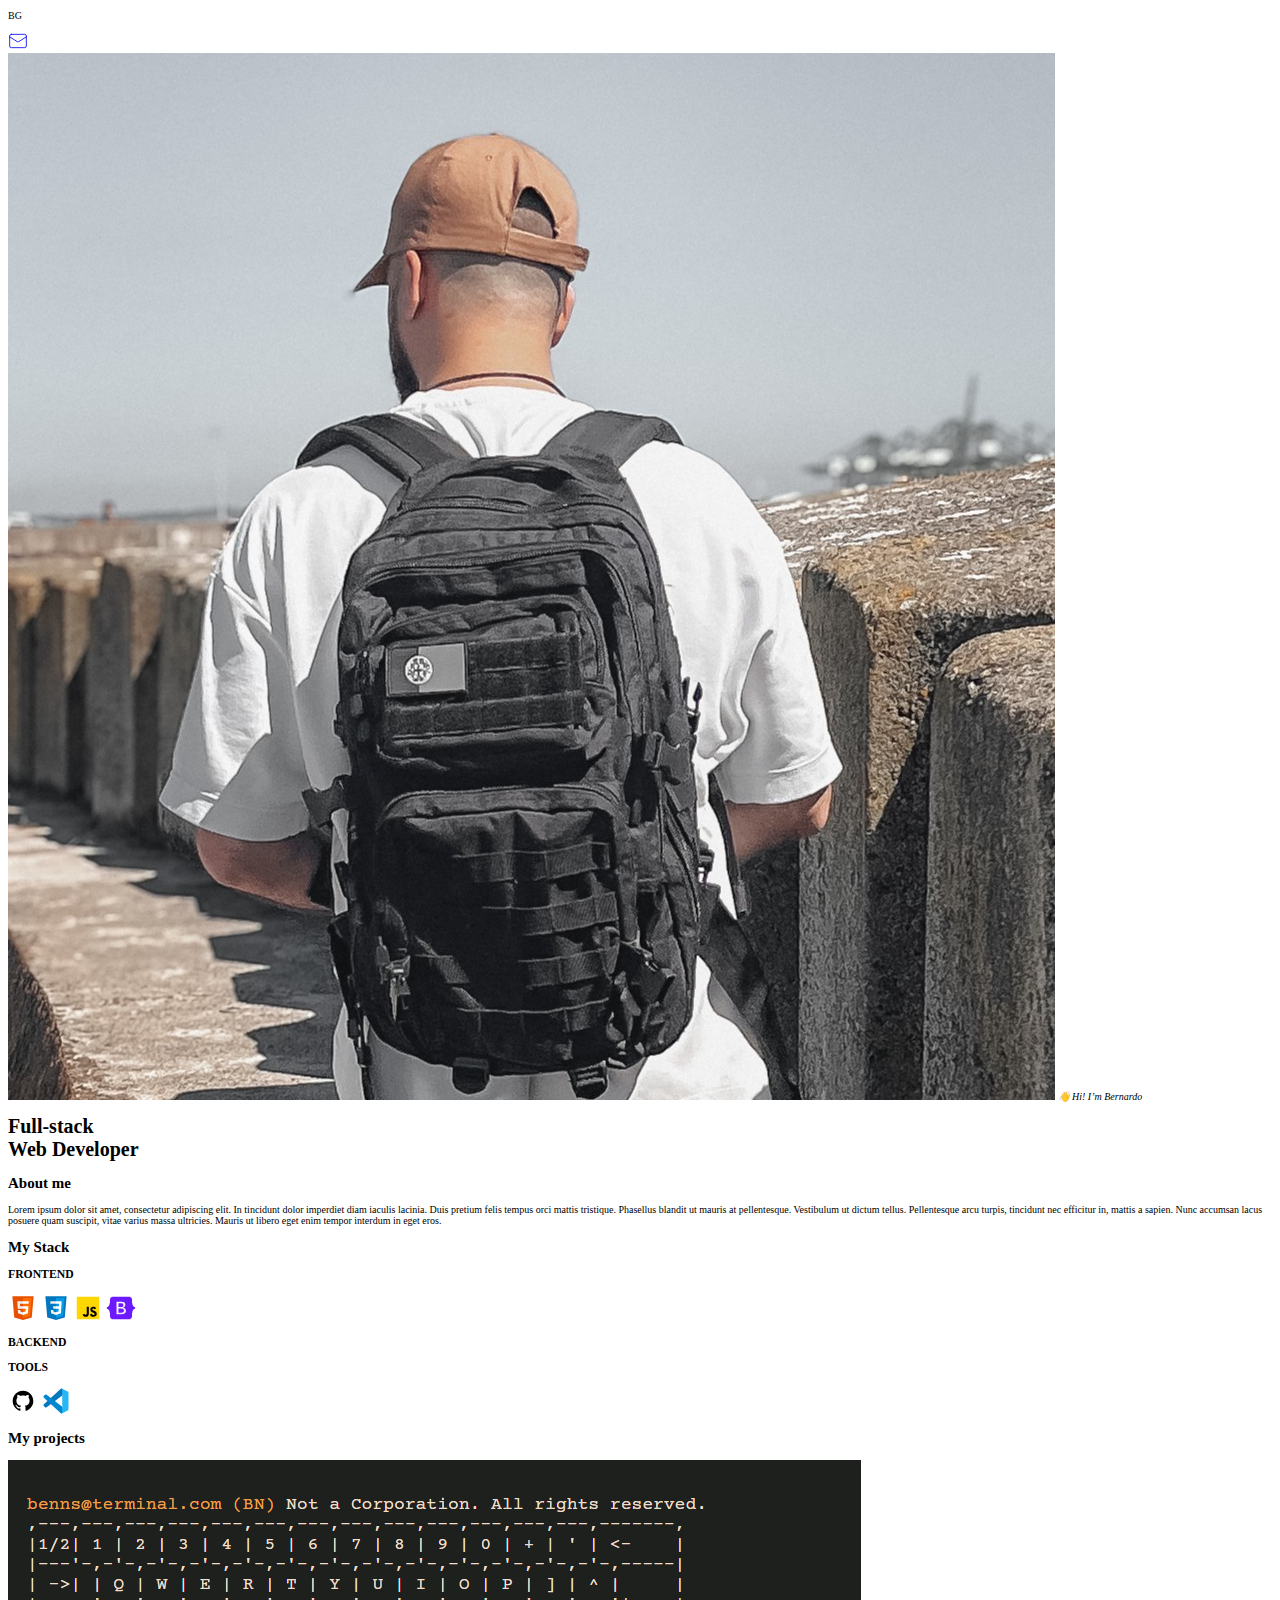
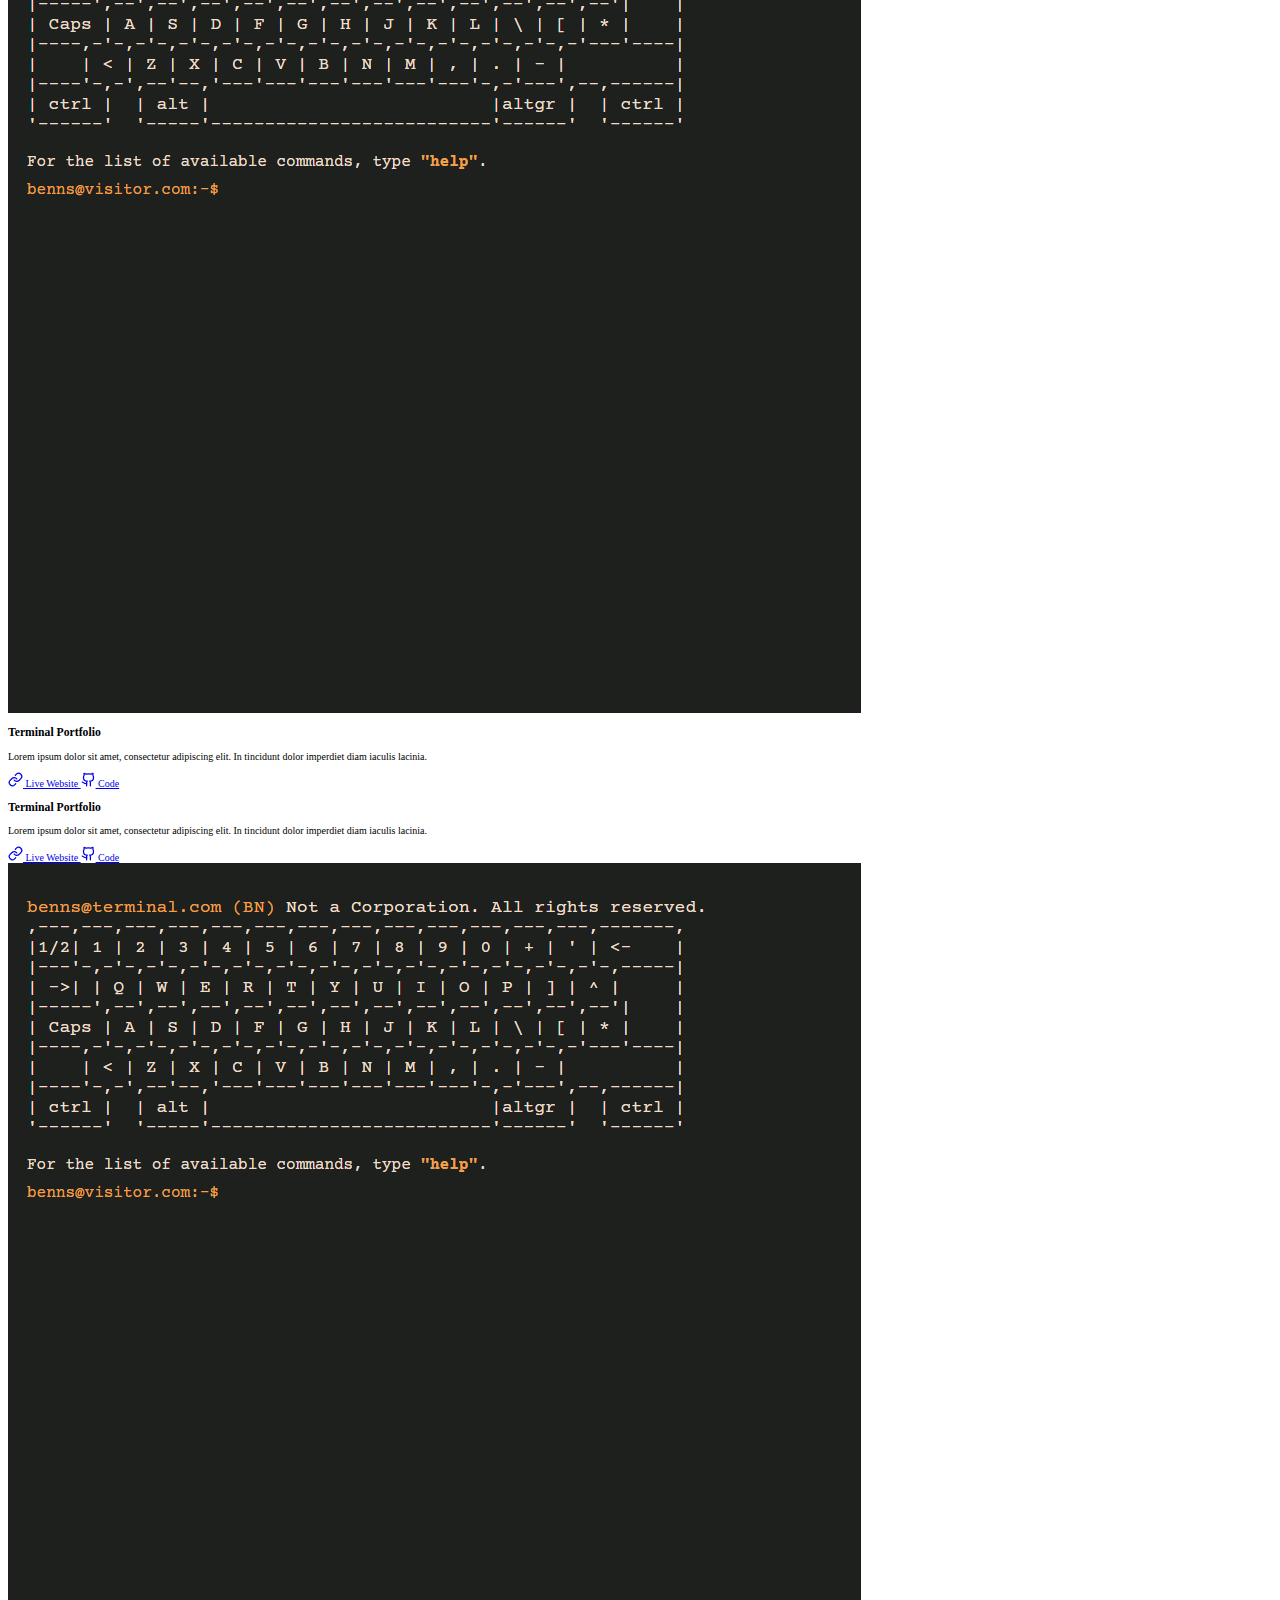
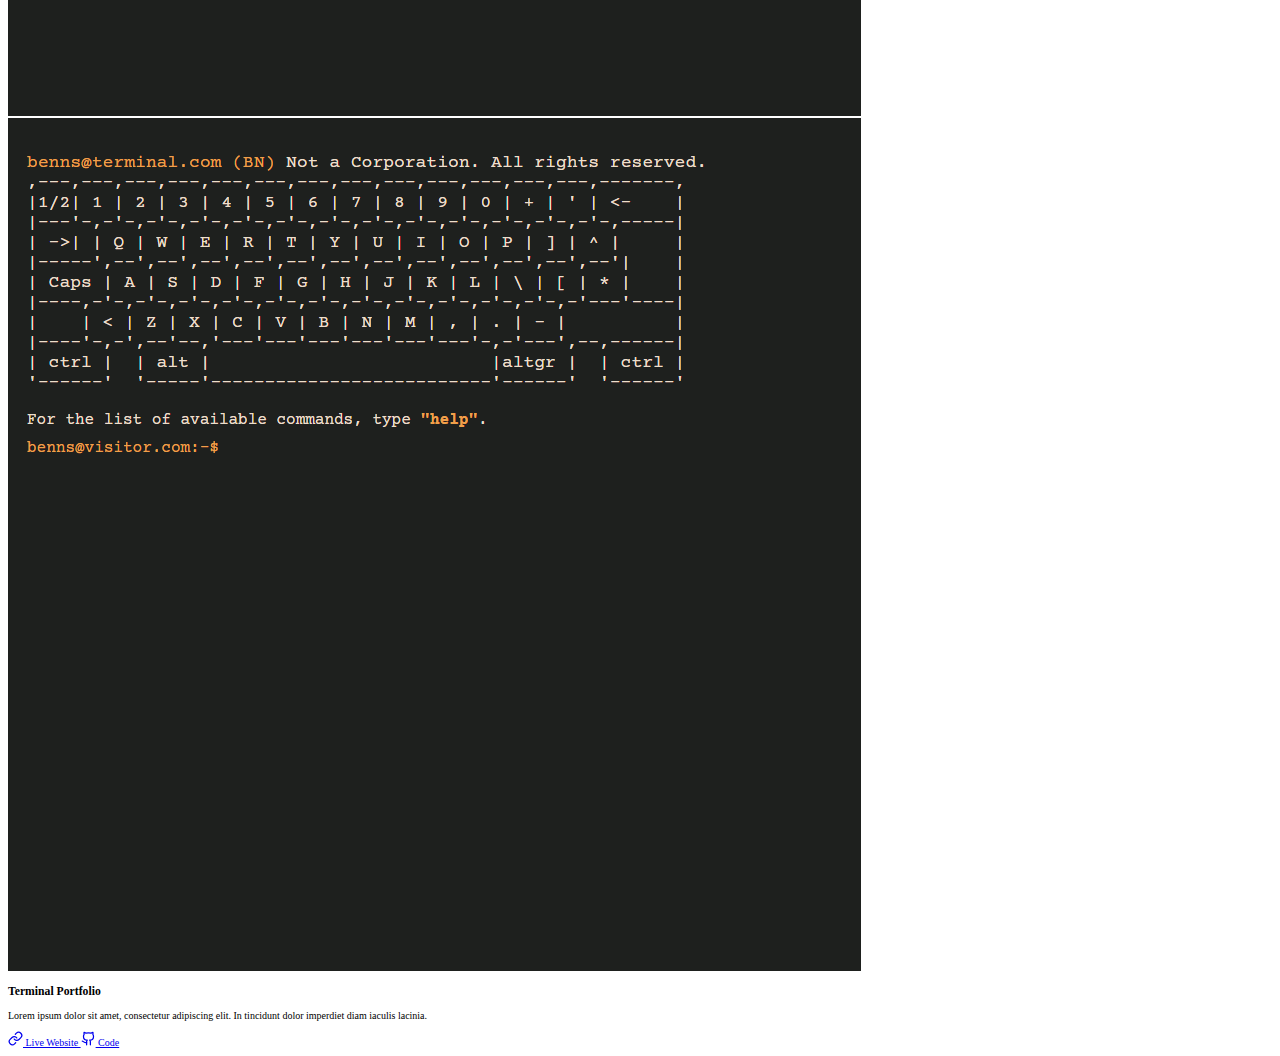
<file: mobile.html>
<!DOCTYPE html>
<html lang="en">
  <head>
    <meta charset="UTF-8" />
    <meta name="viewport" content="width=device-width, initial-scale=1.0" />
    <title>Bernardo Gonçalves - Portfolio</title>
    <link rel="preconnect" href="https://fonts.googleapis.com" />
    <link rel="preconnect" href="https://fonts.gstatic.com" crossorigin />
    <link
      href="https://fonts.googleapis.com/css2?family=Inter:ital,opsz,wght@0,14..32,100..900;1,14..32,100..900&family=Roboto:ital,wght@0,100..900;1,100..900&display=swap"
      rel="stylesheet"
    />
    <link rel="preconnect" href="https://fonts.googleapis.com" />
    <link rel="preconnect" href="https://fonts.gstatic.com" crossorigin />
    <link
      href="https://fonts.googleapis.com/css2?family=Alexandria:wght@100..900&display=swap"
      rel="stylesheet"
    />
    <link rel="stylesheet" href="./assets/css/style.css" />
  </head>
  <body>
    <header>
      <nav>
        <div class="navigation">
          <div class="logo">
            <p>BG</p>
          </div>
          <div class="email">
            <a href="mailto:bfilipe42@gmail.com"
              ><svg
                xmlns="http://www.w3.org/2000/svg"
                width="20"
                height="20"
                viewBox="0 0 24 24"
                fill="none"
                stroke="currentColor"
                stroke-width="1"
                stroke-linecap="round"
                stroke-linejoin="round"
                class="lucide lucide-mail-icon lucide-mail"
              >
                <path d="m22 7-8.991 5.727a2 2 0 0 1-2.009 0L2 7" />
                <rect x="2" y="4" width="20" height="16" rx="2" />
              </svg>
            </a>
          </div>
        </div>
      </nav>
      <main>
        <section class="landingSection">
          <header>
            <div class="profileImage">
              <img src="./assets/images/pfp.jpg" alt="Developer Image" />
              <i>👋 Hi! I’m Bernardo</i>
              <h1>
                Full-stack <br />
                Web Developer
              </h1>
            </div>
          </header>
        </section>
        <section class="aboutSection">
          <div class="about-me">
            <h2>About me</h2>
            <p>
              Lorem ipsum dolor sit amet, consectetur adipiscing elit. In
              tincidunt dolor imperdiet diam iaculis lacinia. Duis pretium felis
              tempus orci mattis tristique. Phasellus blandit ut mauris at
              pellentesque. Vestibulum ut dictum tellus. Pellentesque arcu
              turpis, tincidunt nec efficitur in, mattis a sapien. Nunc accumsan
              lacus posuere quam suscipit, vitae varius massa ultricies. Mauris
              ut libero eget enim tempor interdum in eget eros.
            </p>
          </div>
        </section>
        <section class="stackSection">
          <header class="stack">
            <h2>My Stack</h2>
          </header>
          <div class="frontend">
            <h3>FRONTEND</h3>
            <svg
              xmlns="http://www.w3.org/2000/svg"
              viewBox="0 0 48 48"
              width="30px"
              height="30px"
            >
              <path fill="#E65100" d="M41,5H7l3,34l14,4l14-4L41,5L41,5z" />
              <path fill="#FF6D00" d="M24 8L24 39.9 35.2 36.7 37.7 8z" />
              <path
                fill="#FFF"
                d="M24,25v-4h8.6l-0.7,11.5L24,35.1v-4.2l4.1-1.4l0.3-4.5H24z M32.9,17l0.3-4H24v4H32.9z"
              />
              <path
                fill="#EEE"
                d="M24,30.9v4.2l-7.9-2.6L15.7,27h4l0.2,2.5L24,30.9z M19.1,17H24v-4h-9.1l0.7,12H24v-4h-4.6L19.1,17z"
              />
            </svg>
            <svg
              xmlns="http://www.w3.org/2000/svg"
              viewBox="0 0 48 48"
              width="30px"
              height="30px"
            >
              <path fill="#0277BD" d="M41,5H7l3,34l14,4l14-4L41,5L41,5z" />
              <path fill="#039BE5" d="M24 8L24 39.9 35.2 36.7 37.7 8z" />
              <path
                fill="#FFF"
                d="M33.1 13L24 13 24 17 28.9 17 28.6 21 24 21 24 25 28.4 25 28.1 29.5 24 30.9 24 35.1 31.9 32.5 32.6 21 32.6 21z"
              />
              <path
                fill="#EEE"
                d="M24,13v4h-8.9l-0.3-4H24z M19.4,21l0.2,4H24v-4H19.4z M19.8,27h-4l0.3,5.5l7.9,2.6v-4.2l-4.1-1.4L19.8,27z"
              />
            </svg>
            <svg
              xmlns="http://www.w3.org/2000/svg"
              viewBox="0 0 48 48"
              width="30px"
              height="30px"
            >
              <path fill="#ffd600" d="M6,42V6h36v36H6z" />
              <path
                fill="#000001"
                d="M29.538 32.947c.692 1.124 1.444 2.201 3.037 2.201 1.338 0 2.04-.665 2.04-1.585 0-1.101-.726-1.492-2.198-2.133l-.807-.344c-2.329-.988-3.878-2.226-3.878-4.841 0-2.41 1.845-4.244 4.728-4.244 2.053 0 3.528.711 4.592 2.573l-2.514 1.607c-.553-.988-1.151-1.377-2.078-1.377-.946 0-1.545.597-1.545 1.377 0 .964.6 1.354 1.985 1.951l.807.344C36.452 29.645 38 30.839 38 33.523 38 36.415 35.716 38 32.65 38c-2.999 0-4.702-1.505-5.65-3.368L29.538 32.947zM17.952 33.029c.506.906 1.275 1.603 2.381 1.603 1.058 0 1.667-.418 1.667-2.043V22h3.333v11.101c0 3.367-1.953 4.899-4.805 4.899-2.577 0-4.437-1.746-5.195-3.368L17.952 33.029z"
              />
            </svg>
            <svg
              xmlns="http://www.w3.org/2000/svg"
              viewBox="0 0 48 48"
              width="30px"
              height="30px"
              baseProfile="basic"
            >
              <path
                fill="#6c19ff"
                d="M6.391,10.671c-0.085-2.448,1.822-4.706,4.401-4.706h26.42c2.578,0,4.486,2.258,4.401,4.706	c-0.082,2.352,0.024,5.398,0.791,7.882c0.769,2.492,2.066,4.067,4.19,4.269v2.295c-2.124,0.202-3.421,1.777-4.19,4.269	c-0.767,2.484-0.873,5.53-0.791,7.882c0.085,2.448-1.822,4.706-4.401,4.706h-26.42c-2.578,0-4.486-2.258-4.4-4.706	c0.082-2.352-0.025-5.398-0.791-7.882c-0.769-2.492-2.069-4.067-4.194-4.269v-2.295c2.124-0.202,3.425-1.777,4.194-4.269	C6.367,16.07,6.473,13.023,6.391,10.671z"
              />
              <linearGradient
                id="Is-EGaxKcc0Cic9QMqyzGa"
                x1="17.846"
                x2="27.078"
                y1="-147.541"
                y2="-163.153"
                gradientTransform="matrix(1 0 0 -1 0 -132)"
                gradientUnits="userSpaceOnUse"
              >
                <stop offset="0" stop-color="#fff" />
                <stop offset="1" stop-color="#f1e5fc" />
              </linearGradient>
              <path
                fill="url(#Is-EGaxKcc0Cic9QMqyzGa)"
                d="M25.042,34.016c4.366,0,6.997-2.138,6.997-5.664c0-2.665-1.877-4.595-4.665-4.9v-0.111	c2.048-0.333,3.655-2.235,3.655-4.359c0-3.026-2.389-4.997-6.03-4.997h-8.192v20.031H25.042z M19.994,16.525h4.238	c2.304,0,3.612,1.027,3.612,2.887c0,1.985-1.522,3.096-4.281,3.096h-3.57V16.525z M19.994,31.475v-6.594h4.21	c3.015,0,4.579,1.11,4.579,3.276c0,2.165-1.522,3.318-4.394,3.318H19.994z"
              />
            </svg>
          </div>
          <div class="backend">
            <h3>BACKEND</h3>
          </div>
          <div class="tools">
            <h3>TOOLS</h3>
            <svg
              xmlns="http://www.w3.org/2000/svg"
              viewBox="0 0 64 64"
              width="30px"
              height="30px"
            >
              <path
                d="M32,10c12.15,0,22,9.85,22,22c0,9.768-6.369,18.045-15.179,20.916c0.002-0.008,0.006-0.021,0.006-0.021	s-1.485-0.696-1.453-1.938c0.035-1.367,0-4.556,0-5.727c0-2.01-1.272-3.434-1.272-3.434s9.977,0.112,9.977-10.533	c0-4.107-2.147-6.245-2.147-6.245s1.128-4.385-0.39-6.245c-1.701-0.184-4.749,1.626-6.05,2.472c0,0-2.062-0.846-5.492-0.846	c-3.43,0-5.492,0.846-5.492,0.846c-1.301-0.846-4.348-2.656-6.05-2.472c-1.518,1.86-0.39,6.245-0.39,6.245s-2.147,2.137-2.147,6.245	c0,10.645,9.977,10.533,9.977,10.533s-1.005,1.136-1.225,2.806c-0.696,0.236-1.721,0.528-2.549,0.528	c-2.165,0-3.812-2.105-4.416-3.078c-0.595-0.96-1.815-1.766-2.953-1.766c-0.749,0-1.115,0.375-1.115,0.803s1.05,0.727,1.743,1.521	c1.461,1.674,1.435,5.438,6.641,5.438c0.565,0,1.719-0.139,2.588-0.256c-0.005,1.185-0.007,2.436,0.012,3.167	c0.031,1.242-1.453,1.938-1.453,1.938s0.004,0.012,0.006,0.021C16.369,50.045,10,41.768,10,32C10,19.85,19.85,10,32,10z"
              />
            </svg>
            <svg
              xmlns="http://www.w3.org/2000/svg"
              viewBox="0 0 48 48"
              width="30px"
              height="30px"
            >
              <path
                fill="#29b6f6"
                d="M44,11.11v25.78c0,1.27-0.79,2.4-1.98,2.82l-8.82,4.14L34,33V15L33.2,4.15l8.82,4.14 C43.21,8.71,44,9.84,44,11.11z"
              />
              <path
                fill="#0277bd"
                d="M9,33.896L34,15V5.353c0-1.198-1.482-1.758-2.275-0.86L4.658,29.239 c-0.9,0.83-0.849,2.267,0.107,3.032c0,0,1.324,1.232,1.803,1.574C7.304,34.37,8.271,34.43,9,33.896z"
              />
              <path
                fill="#0288d1"
                d="M9,14.104L34,33v9.647c0,1.198-1.482,1.758-2.275,0.86L4.658,18.761 c-0.9-0.83-0.849-2.267,0.107-3.032c0,0,1.324-1.232,1.803-1.574C7.304,13.63,8.271,13.57,9,14.104z"
              />
            </svg>
          </div>
        </section>
        <section class="projectsSection">
          <header>
            <h2>My projects</h2>
          </header>
          <div class="project1">
            <div class="img">
              <img src="./assets/images/terminalPort.png" alt="project1" />
            </div>
            <div class="description">
              <h3>Terminal Portfolio</h3>
              <p>
                Lorem ipsum dolor sit amet, consectetur adipiscing elit. In
                tincidunt dolor imperdiet diam iaculis lacinia.
              </p>
              <div class="projectLinks">
                <a href="#"
                  ><svg
                    xmlns="http://www.w3.org/2000/svg"
                    width="15"
                    height="15"
                    viewBox="0 0 24 24"
                    fill="none"
                    stroke="currentColor"
                    stroke-width="2"
                    stroke-linecap="round"
                    stroke-linejoin="round"
                    class="lucide lucide-link-icon lucide-link"
                  >
                    <path
                      d="M10 13a5 5 0 0 0 7.54.54l3-3a5 5 0 0 0-7.07-7.07l-1.72 1.71"
                    />
                    <path
                      d="M14 11a5 5 0 0 0-7.54-.54l-3 3a5 5 0 0 0 7.07 7.07l1.71-1.71"
                    />
                  </svg>
                  Live Website
                </a>
                <a href="#">
                  <svg
                    xmlns="http://www.w3.org/2000/svg"
                    width="15"
                    height="15"
                    viewBox="0 0 24 24"
                    fill="none"
                    stroke="currentColor"
                    stroke-width="2"
                    stroke-linecap="round"
                    stroke-linejoin="round"
                    class="lucide lucide-github-icon lucide-github"
                  >
                    <path
                      d="M15 22v-4a4.8 4.8 0 0 0-1-3.5c3 0 6-2 6-5.5.08-1.25-.27-2.48-1-3.5.28-1.15.28-2.35 0-3.5 0 0-1 0-3 1.5-2.64-.5-5.36-.5-8 0C6 2 5 2 5 2c-.3 1.15-.3 2.35 0 3.5A5.403 5.403 0 0 0 4 9c0 3.5 3 5.5 6 5.5-.39.49-.68 1.05-.85 1.65-.17.6-.22 1.23-.15 1.85v4"
                    />
                    <path d="M9 18c-4.51 2-5-2-7-2" />
                  </svg>
                  Code
                </a>
              </div>
            </div>
          </div>
          <div class="project2">
            <div class="description">
              <h3>Terminal Portfolio</h3>
              <p>
                Lorem ipsum dolor sit amet, consectetur adipiscing elit. In
                tincidunt dolor imperdiet diam iaculis lacinia.
              </p>
              <div class="projectLinks">
                <a href="#"
                  ><svg
                    xmlns="http://www.w3.org/2000/svg"
                    width="15"
                    height="15"
                    viewBox="0 0 24 24"
                    fill="none"
                    stroke="currentColor"
                    stroke-width="2"
                    stroke-linecap="round"
                    stroke-linejoin="round"
                    class="lucide lucide-link-icon lucide-link"
                  >
                    <path
                      d="M10 13a5 5 0 0 0 7.54.54l3-3a5 5 0 0 0-7.07-7.07l-1.72 1.71"
                    />
                    <path
                      d="M14 11a5 5 0 0 0-7.54-.54l-3 3a5 5 0 0 0 7.07 7.07l1.71-1.71"
                    />
                  </svg>
                  Live Website
                </a>
                <a href="#">
                  <svg
                    xmlns="http://www.w3.org/2000/svg"
                    width="15"
                    height="15"
                    viewBox="0 0 24 24"
                    fill="none"
                    stroke="currentColor"
                    stroke-width="2"
                    stroke-linecap="round"
                    stroke-linejoin="round"
                    class="lucide lucide-github-icon lucide-github"
                  >
                    <path
                      d="M15 22v-4a4.8 4.8 0 0 0-1-3.5c3 0 6-2 6-5.5.08-1.25-.27-2.48-1-3.5.28-1.15.28-2.35 0-3.5 0 0-1 0-3 1.5-2.64-.5-5.36-.5-8 0C6 2 5 2 5 2c-.3 1.15-.3 2.35 0 3.5A5.403 5.403 0 0 0 4 9c0 3.5 3 5.5 6 5.5-.39.49-.68 1.05-.85 1.65-.17.6-.22 1.23-.15 1.85v4"
                    />
                    <path d="M9 18c-4.51 2-5-2-7-2" />
                  </svg>
                  Code
                </a>
              </div>
            </div>
            <div class="img">
              <img src="./assets/images/terminalPort.png" alt="project2" />
            </div>
          </div>
          <div class="project3">
            <div class="img">
              <img src="./assets/images/terminalPort.png" alt="project3" />
            </div>
            <div class="description">
              <h3>Terminal Portfolio</h3>
              <p>
                Lorem ipsum dolor sit amet, consectetur adipiscing elit. In
                tincidunt dolor imperdiet diam iaculis lacinia.
              </p>
              <div class="projectLinks">
                <a href="#"
                  ><svg
                    xmlns="http://www.w3.org/2000/svg"
                    width="15"
                    height="15"
                    viewBox="0 0 24 24"
                    fill="none"
                    stroke="currentColor"
                    stroke-width="2"
                    stroke-linecap="round"
                    stroke-linejoin="round"
                    class="lucide lucide-link-icon lucide-link"
                  >
                    <path
                      d="M10 13a5 5 0 0 0 7.54.54l3-3a5 5 0 0 0-7.07-7.07l-1.72 1.71"
                    />
                    <path
                      d="M14 11a5 5 0 0 0-7.54-.54l-3 3a5 5 0 0 0 7.07 7.07l1.71-1.71"
                    />
                  </svg>
                  Live Website
                </a>
                <a href="#">
                  <svg
                    xmlns="http://www.w3.org/2000/svg"
                    width="15"
                    height="15"
                    viewBox="0 0 24 24"
                    fill="none"
                    stroke="currentColor"
                    stroke-width="2"
                    stroke-linecap="round"
                    stroke-linejoin="round"
                    class="lucide lucide-github-icon lucide-github"
                  >
                    <path
                      d="M15 22v-4a4.8 4.8 0 0 0-1-3.5c3 0 6-2 6-5.5.08-1.25-.27-2.48-1-3.5.28-1.15.28-2.35 0-3.5 0 0-1 0-3 1.5-2.64-.5-5.36-.5-8 0C6 2 5 2 5 2c-.3 1.15-.3 2.35 0 3.5A5.403 5.403 0 0 0 4 9c0 3.5 3 5.5 6 5.5-.39.49-.68 1.05-.85 1.65-.17.6-.22 1.23-.15 1.85v4"
                    />
                    <path d="M9 18c-4.51 2-5-2-7-2" />
                  </svg>
                  Code
                </a>
              </div>
            </div>
          </div>
        </section>
      </main>
    </header>
  </body>
</html>
</file>
<file: assets/css/style.css>
@import url(./variables.css);
@import url(./mobile.css);

/* 
*
* Global styles
*
*/

html {
  font-size: 62.5%; /* 1rem = 10px */
}
</file>
